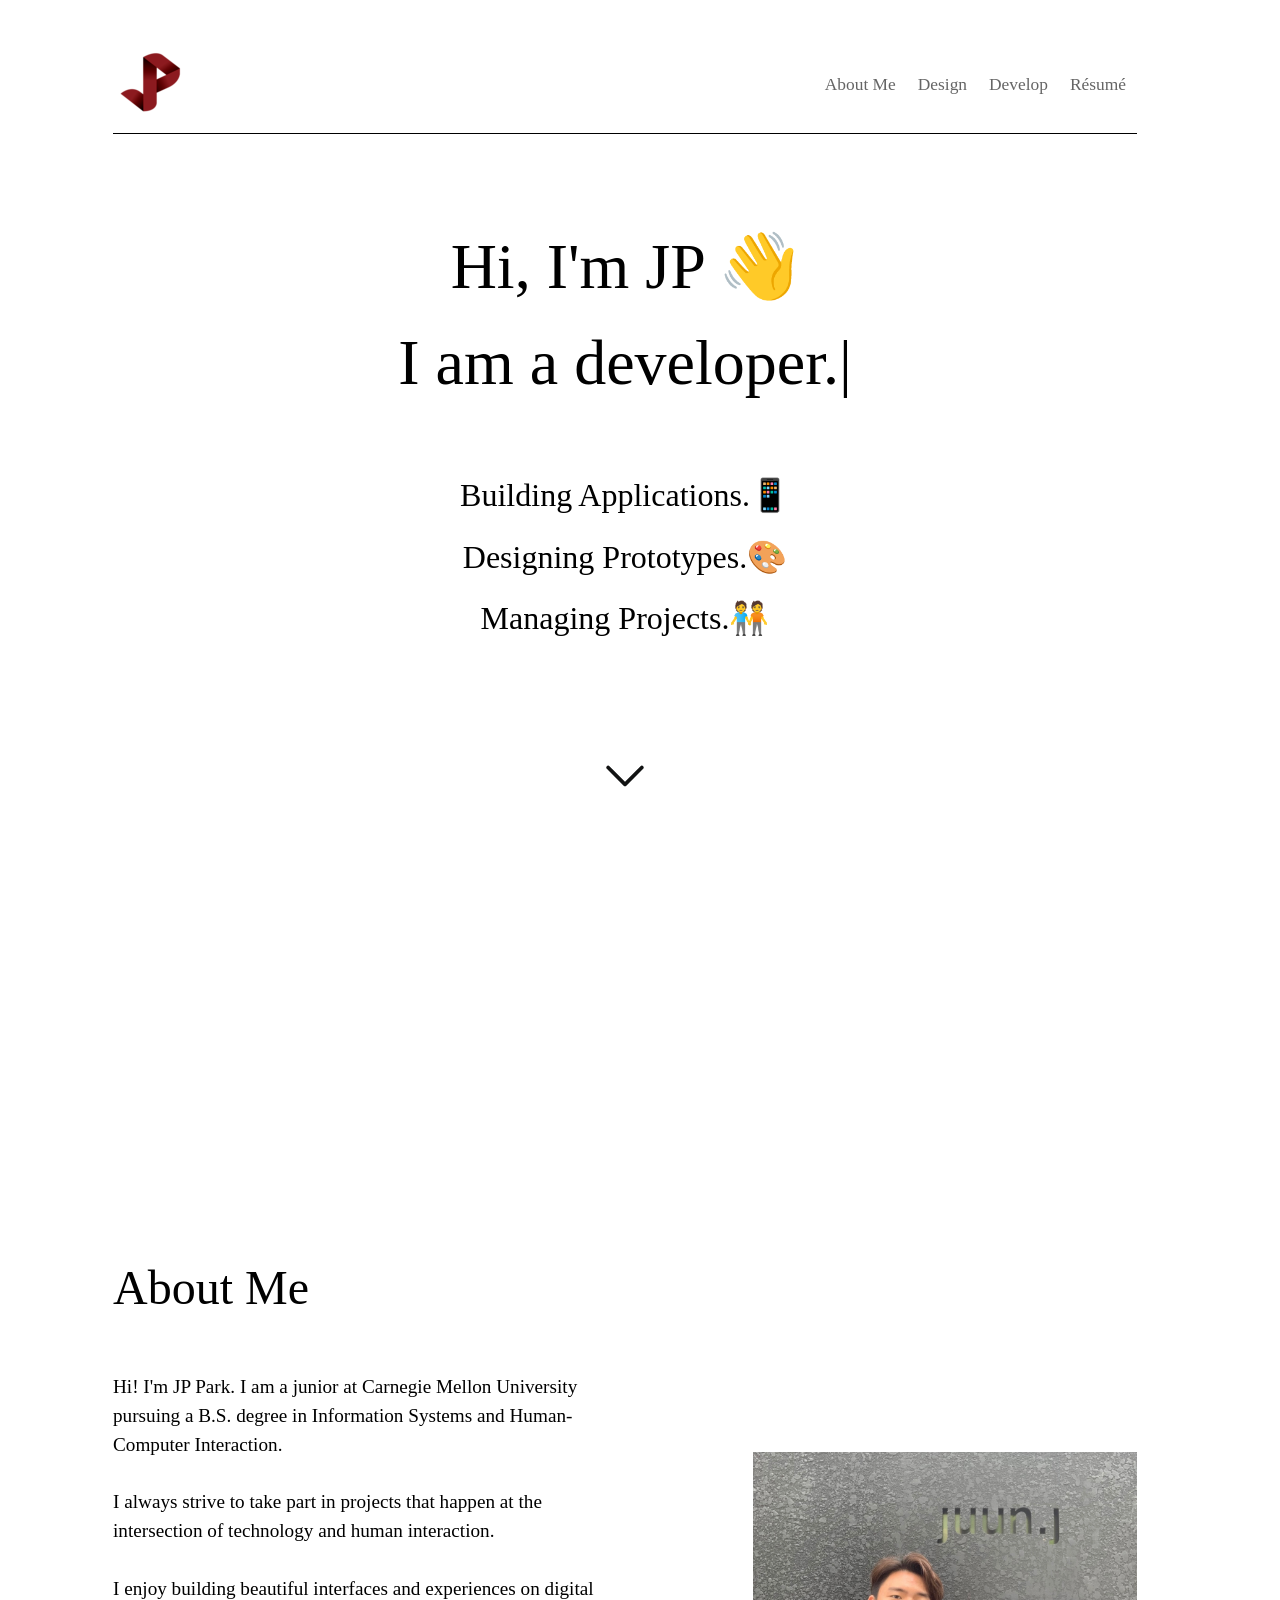
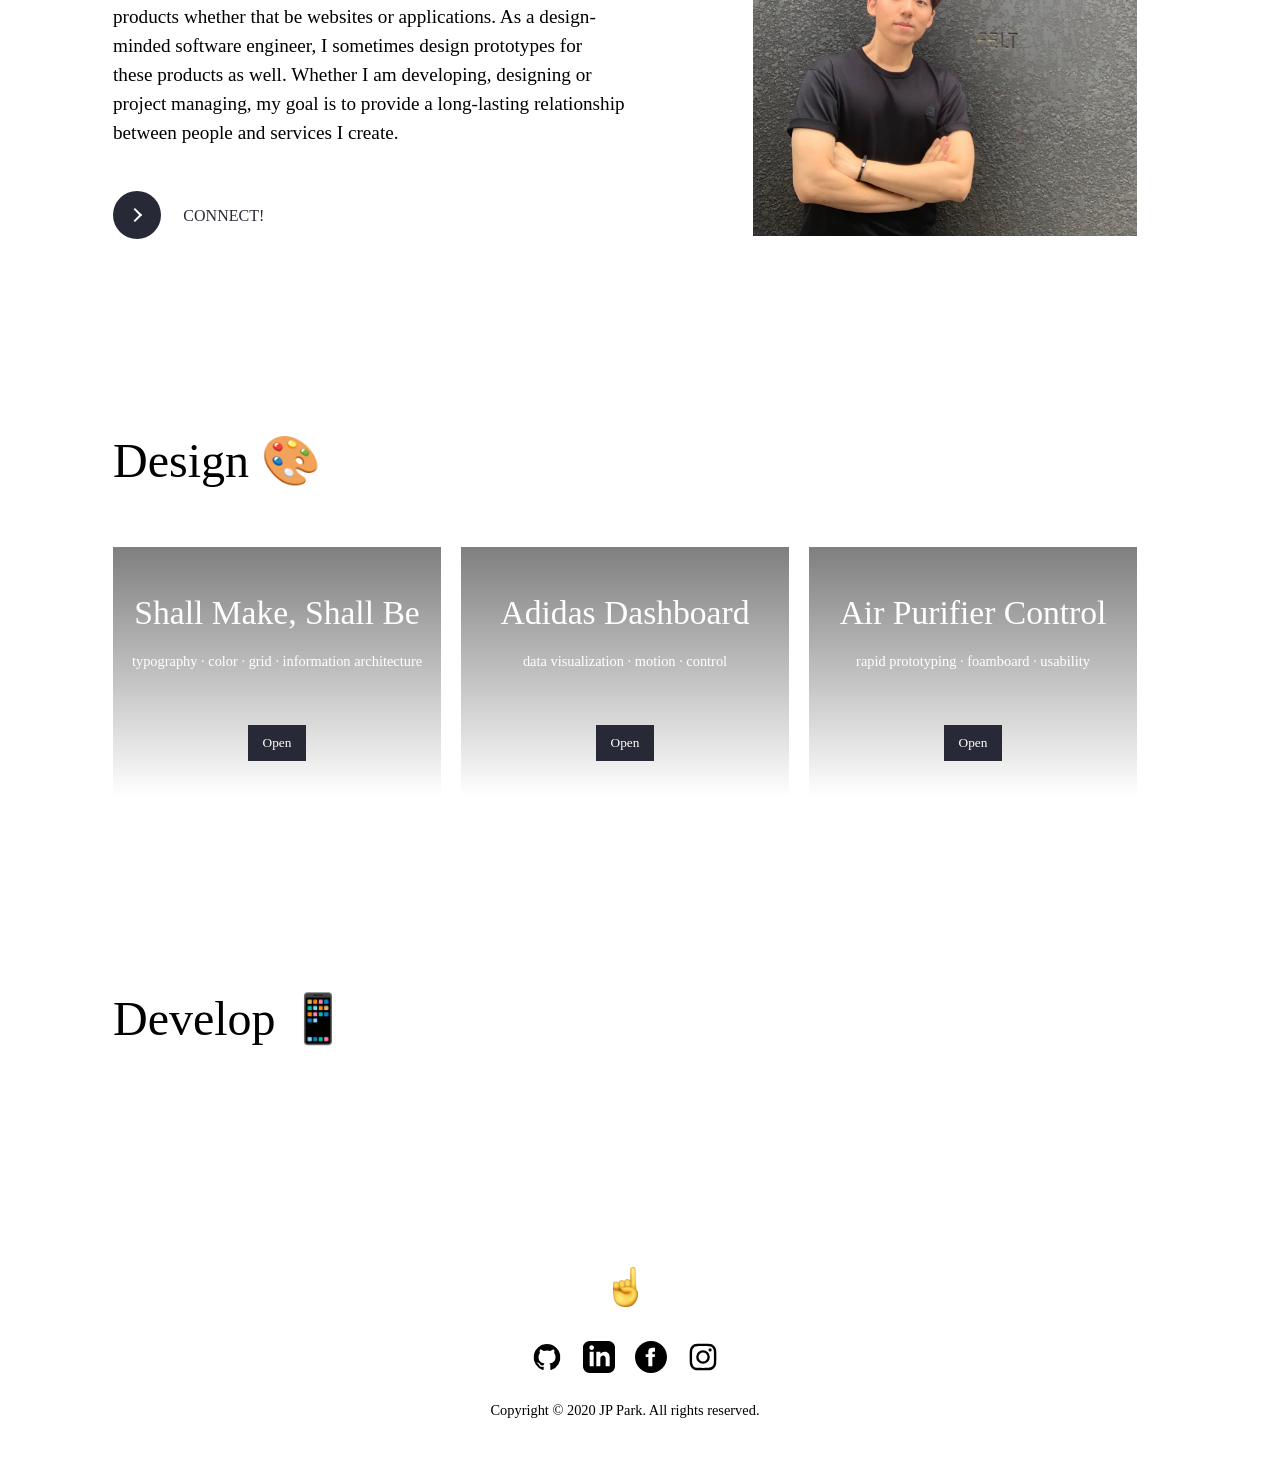
<file: index.html>
<!DOCTYPE html><html lang="en"><head><meta charSet="utf-8"/><meta http-equiv="x-ua-compatible" content="ie=edge"/><meta name="viewport" content="width=device-width, initial-scale=1, shrink-to-fit=no"/><style data-href="/styles.2fecd449360567bf7a9a.css" id="gatsby-global-css">@import url(https://fonts.googleapis.com/css2?family=Montserrat:wght@400;700&family=Open+Sans&display=swap);@import url(https://fonts.googleapis.com/css?family=Mukta:700);*,:after,:before{box-sizing:border-box}body{font-family:Graphik;font-size:1rem;line-height:1.5;display:flex;align-items:center;justify-content:center;min-height:100vh;background:#fff}button{position:relative;display:inline-block;cursor:pointer;outline:none;border:0;vertical-align:middle;text-decoration:none;background:transparent;padding:0;font-size:inherit;font-family:inherit}button.learn-more{width:12rem;height:auto}button.learn-more .circle{transition:all .45s cubic-bezier(.65,0,.076,1);position:relative;display:block;margin:0;width:3rem;height:3rem;background:#282936;border-radius:1.625rem}button.learn-more .circle .icon{transition:all .45s cubic-bezier(.65,0,.076,1);position:absolute;top:0;bottom:0;margin:auto;background:#fff}button.learn-more .circle .icon.arrow{transition:all .45s cubic-bezier(.65,0,.076,1);left:.625rem;width:1.125rem;height:.125rem;background:none}button.learn-more .circle .icon.arrow:before{position:absolute;content:"";top:-.25rem;right:.0625rem;width:.625rem;height:.625rem;border-top:.125rem solid #fff;border-right:.125rem solid #fff;transform:rotate(45deg)}button.learn-more .button-text{transition:all .45s cubic-bezier(.65,0,.076,1);position:absolute;top:0;left:0;right:0;bottom:0;padding:.75rem 0;margin:0 0 0 1.85rem;color:#282936;font-weight:500;line-height:1.6;text-align:center;text-transform:uppercase}button:hover .circle{width:100%}button:hover .circle .icon.arrow{background:#fff;transform:translate(1rem)}button:hover .button-text{color:#fff}@supports (display:grid){body{display:grid;grid-template-columns:repeat(4,1fr);grid-gap:.625rem;grid-template-areas:". main main ." ". main main ."}#container2{grid-area:main;align-self:center;justify-self:center}}.navbar-wrapper{width:80vw;margin-top:5vh;padding-bottom:1vh;display:flex;align-items:center;justify-content:space-between;border-bottom:1px solid #000}.navbar-wrapper .links-wrapper button{text-decoration:none;padding:11px;font-family:Graphik;opacity:.6;transition:all .2s ease-in-out;font-size:calc(11px + .5vw);background-color:transparent;outline:none;border:0;cursor:pointer}.navbar-wrapper .links-wrapper button:hover{opacity:1;color:#800606}.navbar-wrapper .links-wrapper .active{color:#000}#top{position:-webkit-sticky;position:sticky;top:0;z-index:1;background-color:#fff}.header-wrapper{width:80vw;margin-top:3.5vh;display:flex;flex-direction:column;align-items:center;height:100vh}.header-wrapper h2{align-items:center;font-size:4rem;font-weight:400;text-align:center}@media (min-width:320px) and (max-width:424px){.header-wrapper h2{font-size:32px}}@media (min-width:425px) and (max-width:767px){.header-wrapper h2{font-size:42px}}@media (min-width:768px) and (max-width:1023px){.header-wrapper h2{font-size:60px}}.header-wrapper .heading-wrapper{align-items:center}.header-wrapper .heading-wrapper h1{font-size:2rem;font-weight:300;text-align:center;line-height:20px}@media (min-width:320px) and (max-width:424px){.header-wrapper .heading-wrapper h1{font-size:1.4rem;line-height:10px}}@media (min-width:425px) and (max-width:767px){.header-wrapper .heading-wrapper h1{font-size:1.6rem;line-height:10px}}@media (min-width:768px) and (max-width:1023px){.header-wrapper .heading-wrapper h1{font-size:1.8rem}}.header-wrapper p{width:50%;text-align:center;overflow:hidden}@media (min-width:320px) and (max-width:424px){.header-wrapper p{font-size:12px;width:100%}}@media (min-width:425px) and (max-width:767px){.header-wrapper p{font-size:42px;width:100%}}@media (min-width:768px) and (max-width:1023px){.header-wrapper p{font-size:60px;width:100%}}.emoji{display:inline-block}.design-wrapper{width:80vw;margin-top:10vh;padding-top:10vh;display:flex;flex-direction:column}.design-wrapper h1{font-size:3rem;font-weight:100;line-height:20px}.design-wrapper .grid{display:grid;margin-top:20px;grid-template-columns:repeat(3,1fr);grid-gap:20px}@media (min-width:320px) and (max-width:424px){.design-wrapper .grid{grid-template-columns:1fr}}@media (min-width:425px) and (max-width:767px){.design-wrapper .grid{grid-template-columns:1fr}}@media (min-width:768px) and (max-width:1023px){.design-wrapper .grid{grid-template-columns:1fr 1fr}}.about-section{width:80vw;margin-top:10vh;padding-top:10vh;display:flex;justify-content:space-between}@media (min-width:320px) and (max-width:424px){.about-section{flex-direction:column-reverse}}@media (min-width:425px) and (max-width:767px){.about-section{flex-direction:column-reverse}}@media (min-width:768px) and (max-width:1023px){.about-section{flex-direction:column-reverse;align-items:center}}.about-section .content{width:50%}@media (min-width:320px) and (max-width:424px){.about-section .content{width:100%}}@media (min-width:425px) and (max-width:767px){.about-section .content{width:100%}}@media (min-width:768px) and (max-width:1023px){.about-section .content{width:100%}}.about-section .content h1{font-size:3rem;font-weight:100;line-height:20px}@media (min-width:768px) and (max-width:1023px){.about-section .content h1{text-align:center}}.about-section .content p{font-size:1.2rem;font-weight:300}@media (min-width:768px) and (max-width:1023px){.about-section .content p{text-align:center}}.about-section .image-wrapper{position:relative;width:50%}@media (min-width:320px) and (max-width:424px){.about-section .image-wrapper{width:100%}}@media (min-width:425px) and (max-width:767px){.about-section .image-wrapper{width:100%}}@media (min-width:768px) and (max-width:1023px){.about-section .image-wrapper{width:100%}}.about-section .image-wrapper img{max-height:90%;max-width:75%;width:auto;padding-top:5%;position:absolute;bottom:0;right:0;padding-bottom:.5%}b{font-weight:500}.develop-container{width:80vw;margin-top:10vh;padding-top:10vh;padding-bottom:10vh;display:flex;flex-direction:column}.develop-container h1{font-size:3rem;font-weight:100;line-height:20px}.develop-container ._2ICZP{display:grid;grid-template-columns:repeat(3,1fr);grid-gap:30px;margin-top:20px}@media (min-width:320px) and (max-width:424px){.develop-container ._2ICZP{grid-template-columns:1fr}}@media (min-width:425px) and (max-width:767px){.develop-container ._2ICZP{grid-template-columns:1fr}}@media (min-width:768px) and (max-width:1023px){.develop-container ._2ICZP{grid-template-columns:1fr 1fr}}.develop-container ._2ICZP ul{padding:0;margin:0;list-style-type:none;border:1px solid #b4b6b8}.develop-container ._2ICZP ul li{margin-top:2%}.develop-container ._2ICZP ul #description{margin-top:6%}.develop-container ._2KezC{margin-left:2.5%;color:#800606;font-size:1.3 em;font-weight:500;text-decoration:none}.develop-container ._2KezC:hover{text-decoration:underline}.develop-container ._2beoD{margin-left:2.5%;color:#586069;font-size:.9em;margin-top:2%}.develop-container ._3lNOW{margin-left:2.5%;font-size:1em}.develop-container ._2Hl1u{height:.7em;padding-right:.2em}.develop-container ._1p3r7{color:#586069;display:flex;font-size:.9em}.develop-container ._1p3r7>li:first-child{padding-right:1em}.develop-container ._2t70U{margin-left:2.5%;color:#797979;font-size:.8em;padding-bottom:4%}.footer-container{width:80vw;margin-bottom:3vh;display:flex;flex-direction:column;align-items:center}.footer-container h1{font-size:3rem;line-height:20px}.footer-container h2{font-size:1.5rem;overflow:hidden}@media (min-width:320px) and (max-width:424px){.footer-container h2{display:none}}@media (min-width:425px) and (max-width:767px){.footer-container h2{font-size:14px}}@media (min-width:768px) and (max-width:1023px){.footer-container h2{font-size:1.2rem}}.footer-container .email-link{font-size:1.5rem;color:#000}.footer-container .social-icons{margin-top:20px}.footer-container .social-icons img{height:2rem;margin:10px;transition:all .2s ease-in-out}.footer-container .social-icons img:hover{transform:scale(1.2)}.footer-container span{margin-top:10px;font-size:.9rem;font-weight:300}.footer-container icon{color:red}.card{width:100%;height:250px;overflow:hidden!important;display:inline-block;align-items:center;justify-content:center;background-size:cover;background-repeat:no-repeat;background-position:50%;font-family:Graphik;text-align:center;padding:10px}.card h1{font-size:2.1rem;font-weight:100;line-height:20px;color:#fff}.card p{font-size:.9rem;line-height:30px;color:#fff;margin-bottom:25px}.card input{cursor:pointer;outline:none;border:none;background-color:#282936;color:#fff;padding:10px 15px;text-decoration:none;transition-duration:.4s}.card input:hover{background-color:#fff;color:#282936}#pdfviewer{height:100%}.close{text-decoration:none;color:#fff;padding-left:.2%}.close:hover{text-decoration:underline}*{font-family:Graphik}body{margin:0;padding:0;overflow-y:scroll;overflow-x:hidden}.section{width:100vw;height:auto;overflow:hidden}.container{width:100%;height:100%;display:flex;flex-direction:column;align-items:center;justify-content:center}.primary-btn{margin:10px;padding:10px;background-color:#000;color:#fff;border:0;transition:all .2s ease-in-out;text-decoration:none;cursor:pointer}.primary-btn:hover{transform:scale(1.1)}.inline{display:inline}</style><meta name="generator" content="Gatsby 2.27.0"/><title data-react-helmet="true">Portfolio | JP Park</title><meta data-react-helmet="true" name="description" content="Portfolio"/><meta data-react-helmet="true" property="og:title" content="Portfolio"/><meta data-react-helmet="true" property="og:description" content="Portfolio"/><meta data-react-helmet="true" property="og:type" content="website"/><meta data-react-helmet="true" name="twitter:card" content="summary"/><meta data-react-helmet="true" name="twitter:creator" content="@jaepyunp"/><meta data-react-helmet="true" name="twitter:title" content="Portfolio"/><meta data-react-helmet="true" name="twitter:description" content="Portfolio"/><link rel="icon" href="/favicon-32x32.png?v=5d9936e4ed495116d6623e7514ab0972" type="image/png"/><link rel="manifest" href="/manifest.webmanifest" crossorigin="anonymous"/><meta name="theme-color" content="#663399"/><link rel="apple-touch-icon" sizes="48x48" href="/icons/icon-48x48.png?v=5d9936e4ed495116d6623e7514ab0972"/><link rel="apple-touch-icon" sizes="72x72" href="/icons/icon-72x72.png?v=5d9936e4ed495116d6623e7514ab0972"/><link rel="apple-touch-icon" sizes="96x96" href="/icons/icon-96x96.png?v=5d9936e4ed495116d6623e7514ab0972"/><link rel="apple-touch-icon" sizes="144x144" href="/icons/icon-144x144.png?v=5d9936e4ed495116d6623e7514ab0972"/><link rel="apple-touch-icon" sizes="192x192" href="/icons/icon-192x192.png?v=5d9936e4ed495116d6623e7514ab0972"/><link rel="apple-touch-icon" sizes="256x256" href="/icons/icon-256x256.png?v=5d9936e4ed495116d6623e7514ab0972"/><link rel="apple-touch-icon" sizes="384x384" href="/icons/icon-384x384.png?v=5d9936e4ed495116d6623e7514ab0972"/><link rel="apple-touch-icon" sizes="512x512" href="/icons/icon-512x512.png?v=5d9936e4ed495116d6623e7514ab0972"/><link as="script" rel="preload" href="/webpack-runtime-cea573a43e1b8d5ab174.js"/><link as="script" rel="preload" href="/framework-d585a04b7d285a7760d6.js"/><link as="script" rel="preload" href="/app-d2f9550b043f825faf72.js"/><link as="script" rel="preload" href="/styles-e9d24b1846c7d6eb9685.js"/><link as="script" rel="preload" href="/commons-41732df4eeaa21d52271.js"/><link as="script" rel="preload" href="/component---src-pages-index-js-c55d9ec9d9a371dc7a47.js"/><link as="fetch" rel="preload" href="/page-data/index/page-data.json" crossorigin="anonymous"/><link as="fetch" rel="preload" href="/page-data/sq/d/63159454.json" crossorigin="anonymous"/><link as="fetch" rel="preload" href="/page-data/app-data.json" crossorigin="anonymous"/></head><body><div id="___gatsby"><div style="outline:none" tabindex="-1" id="gatsby-focus-wrapper"><div id="realtop"><div class="section" id="top"><div class="container" id="sticky"><div class="navbar-wrapper"><button class="name"><img src="[data-uri]" alt="logo"/></button><div class="links-wrapper"><button>About Me</button><button>Design</button><button>Develop</button><button>Résumé</button></div></div></div></div><main><div class="section" id="home"><div class="container"><div class="header-wrapper"><h2 class="react-reveal">Hi, I&#x27;m <!-- -->JP<!-- --> <div class="emoji"><div>👋</div></div><br/>I am a<p class="inline styles_typicalWrapper__1_Uvh"></p></h2><div class="react-reveal heading-wrapper"><h1>Building Applications.<span role="img" aria-label="Emoji">📱</span></h1><h1><br/> <!-- -->Designing Prototypes.<span role="img" aria-label="Emoji">🎨</span></h1><h1><br/> <!-- -->Managing Projects.<span role="img" aria-label="Emoji">🧑‍🤝‍🧑</span></h1></div><br class="react-reveal"/><br class="react-reveal"/><br class="react-reveal"/><br class="react-reveal"/><button class="react-reveal"><div class="sc-bdfBwQ cIKpxU"><img width="60" height="60" alt="" src="[data-uri]"/></div></button></div></div></div><div class="secion" id="about"><div class="container"><div class="about-section"><div class="content"><h1 class="react-reveal">About Me</h1><br class="react-reveal"/><p class="react-reveal">Hi! I&#x27;m JP Park. I am a junior at <b>Carnegie Mellon University</b> pursuing a B.S. degree in <b>Information Systems</b> and <b>Human-Computer Interaction</b>.<br/><br/>I always strive to take part in projects that happen at the intersection of technology and human interaction.<br/><br/>I enjoy building beautiful interfaces and experiences on digital products whether that be websites or applications. As a design-minded software engineer, I sometimes design prototypes for these products as well. Whether I am developing, designing or project managing, my goal is to provide a long-lasting relationship between people and services I create.</p><br/><div id="container2" class="react-reveal"><button class="learn-more"><span class="circle" aria-hidden="true"><span class="icon arrow"></span></span><span class="button-text">Connect!</span></button></div></div><div class="react-reveal image-wrapper"><img src="/static/aboutme-6f528a0dc4c9f715ce8a4d13775c9662.jpg" alt="about"/></div></div></div></div><div class="section" id="design"><div class="container"><div class="design-wrapper"><h1 class="react-reveal">Design 🎨</h1><br/><div class="grid"><div class="card" style="background-image:linear-gradient(to top, rgba(128,128,128, 0), rgba(0, 0, 0, 0.5)),url(https://source.unsplash.com/5DDYHjk_KMU)">   <br/><h1 class="header">Shall Make, Shall Be</h1><p class="text">typography · color · grid · information architecture</p><br/><section><input type="button" value="Open"/><div><div style="position:fixed;top:0;left:0;width:100%;height:100%;display:flex;justify-content:center;align-items:center;z-index:-1"><div style="transform:translate3d(0, 100px, 0);opacity:0;z-index:-1;height:0;width:0;overflow:hidden"><div id="pdfviewer"><object data="/static/design1-74d9bf36abcadae840c169bd2371c089.pdf" type="application/pdf" width="100%" height="100%" position="absolute" top="0" left="0" right="0" bottom="0"><embed src="/static/design1-74d9bf36abcadae840c169bd2371c089.pdf" type="application/pdf" width="100%" height="100%"/></object><button class="close">Close</button></div></div><div style="display:none"></div></div></div></section></div><div class="card" style="background-image:linear-gradient(to top, rgba(128,128,128, 0), rgba(0, 0, 0, 0.5)),url(https://source.unsplash.com/zMaQFh-0ajA)">   <br/><h1 class="header">Adidas Dashboard</h1><p class="text">data visualization · motion · control</p><br/><section><input type="button" value="Open"/><div><div style="position:fixed;top:0;left:0;width:100%;height:100%;display:flex;justify-content:center;align-items:center;z-index:-1"><div style="transform:translate3d(0, 100px, 0);opacity:0;z-index:-1;height:0;width:0;overflow:hidden"><div id="pdfviewer"><object data="/static/design2-2ebb707aa2dc4d6e77f7ddd08252b5b7.pdf" type="application/pdf" width="100%" height="100%" position="absolute" top="0" left="0" right="0" bottom="0"><embed src="/static/design2-2ebb707aa2dc4d6e77f7ddd08252b5b7.pdf" type="application/pdf" width="100%" height="100%"/></object><button class="close">Close</button></div></div><div style="display:none"></div></div></div></section></div><div class="card" style="background-image:linear-gradient(to top, rgba(128,128,128, 0), rgba(0, 0, 0, 0.5)),url(https://cdn.thewirecutter.com/wp-content/uploads/2019/09/airpurifiers-2x1-2716.jpg)">   <br/><h1 class="header">Air Purifier Control</h1><p class="text">rapid prototyping · foamboard · usability</p><br/><section><input type="button" value="Open"/><div><div style="position:fixed;top:0;left:0;width:100%;height:100%;display:flex;justify-content:center;align-items:center;z-index:-1"><div style="transform:translate3d(0, 100px, 0);opacity:0;z-index:-1;height:0;width:0;overflow:hidden"><div id="pdfviewer"><object data="/static/design3-6e5738f9e36b92234c19734b6d2ac914.pdf" type="application/pdf" width="100%" height="100%" position="absolute" top="0" left="0" right="0" bottom="0"><embed src="/static/design3-6e5738f9e36b92234c19734b6d2ac914.pdf" type="application/pdf" width="100%" height="100%"/></object><button class="close">Close</button></div></div><div style="display:none"></div></div></div></section></div></div></div></div></div><div class="section" id="develop"><div class="container"><div class="develop-container"><h1 class="react-reveal">Develop 📱</h1><br/><div class="react-reveal"><div> <div class="_2ICZP"></div></div></div></div></div></div><div class="section" id="contact"><div class="container"><div class="footer-container"><br/><br/><br/><button class="react-reveal"><div class="sc-gsTCUz bhdLno"><img width="25" height="40" alt="" src="/static/indexfinger-e204e736f4deba9ace1eb05ad119cca6.png"/></div></button><div class="react-reveal social-icons"><a href="https://github.com/jaep3347" target="_blank" rel="noopener noreferrer"><img src="[data-uri]" alt="icons"/></a><a href="https://www.linkedin.com/in/jpark0502/" target="_blank" rel="noopener noreferrer"><img src="[data-uri]" alt="icons"/></a><a href="https://www.facebook.com/jppark97/" target="_blank" rel="noopener noreferrer"><img src="[data-uri]" alt="icons"/></a><a href="https://www.instagram.com/jpxrky" target="_blank" rel="noopener noreferrer"><img src="[data-uri]" alt="icons"/></a></div><span class="react-reveal">Copyright © 2020 JP Park. All rights reserved.</span></div></div></div></main></div></div><div id="gatsby-announcer" style="position:absolute;top:0;width:1px;height:1px;padding:0;overflow:hidden;clip:rect(0, 0, 0, 0);white-space:nowrap;border:0" aria-live="assertive" aria-atomic="true"></div></div><script id="gatsby-script-loader">/*<![CDATA[*/window.pagePath="/";/*]]>*/</script><script id="gatsby-chunk-mapping">/*<![CDATA[*/window.___chunkMapping={"polyfill":["/polyfill-5acc46d2c6294ee52fa0.js"],"app":["/app-d2f9550b043f825faf72.js"],"component---src-pages-404-js":["/component---src-pages-404-js-9c04155390b493ad90ef.js"],"component---src-pages-index-js":["/component---src-pages-index-js-c55d9ec9d9a371dc7a47.js"]};/*]]>*/</script><script src="/polyfill-5acc46d2c6294ee52fa0.js" nomodule=""></script><script src="/component---src-pages-index-js-c55d9ec9d9a371dc7a47.js" async=""></script><script src="/commons-41732df4eeaa21d52271.js" async=""></script><script src="/styles-e9d24b1846c7d6eb9685.js" async=""></script><script src="/app-d2f9550b043f825faf72.js" async=""></script><script src="/framework-d585a04b7d285a7760d6.js" async=""></script><script src="/webpack-runtime-cea573a43e1b8d5ab174.js" async=""></script></body></html>
</file>
